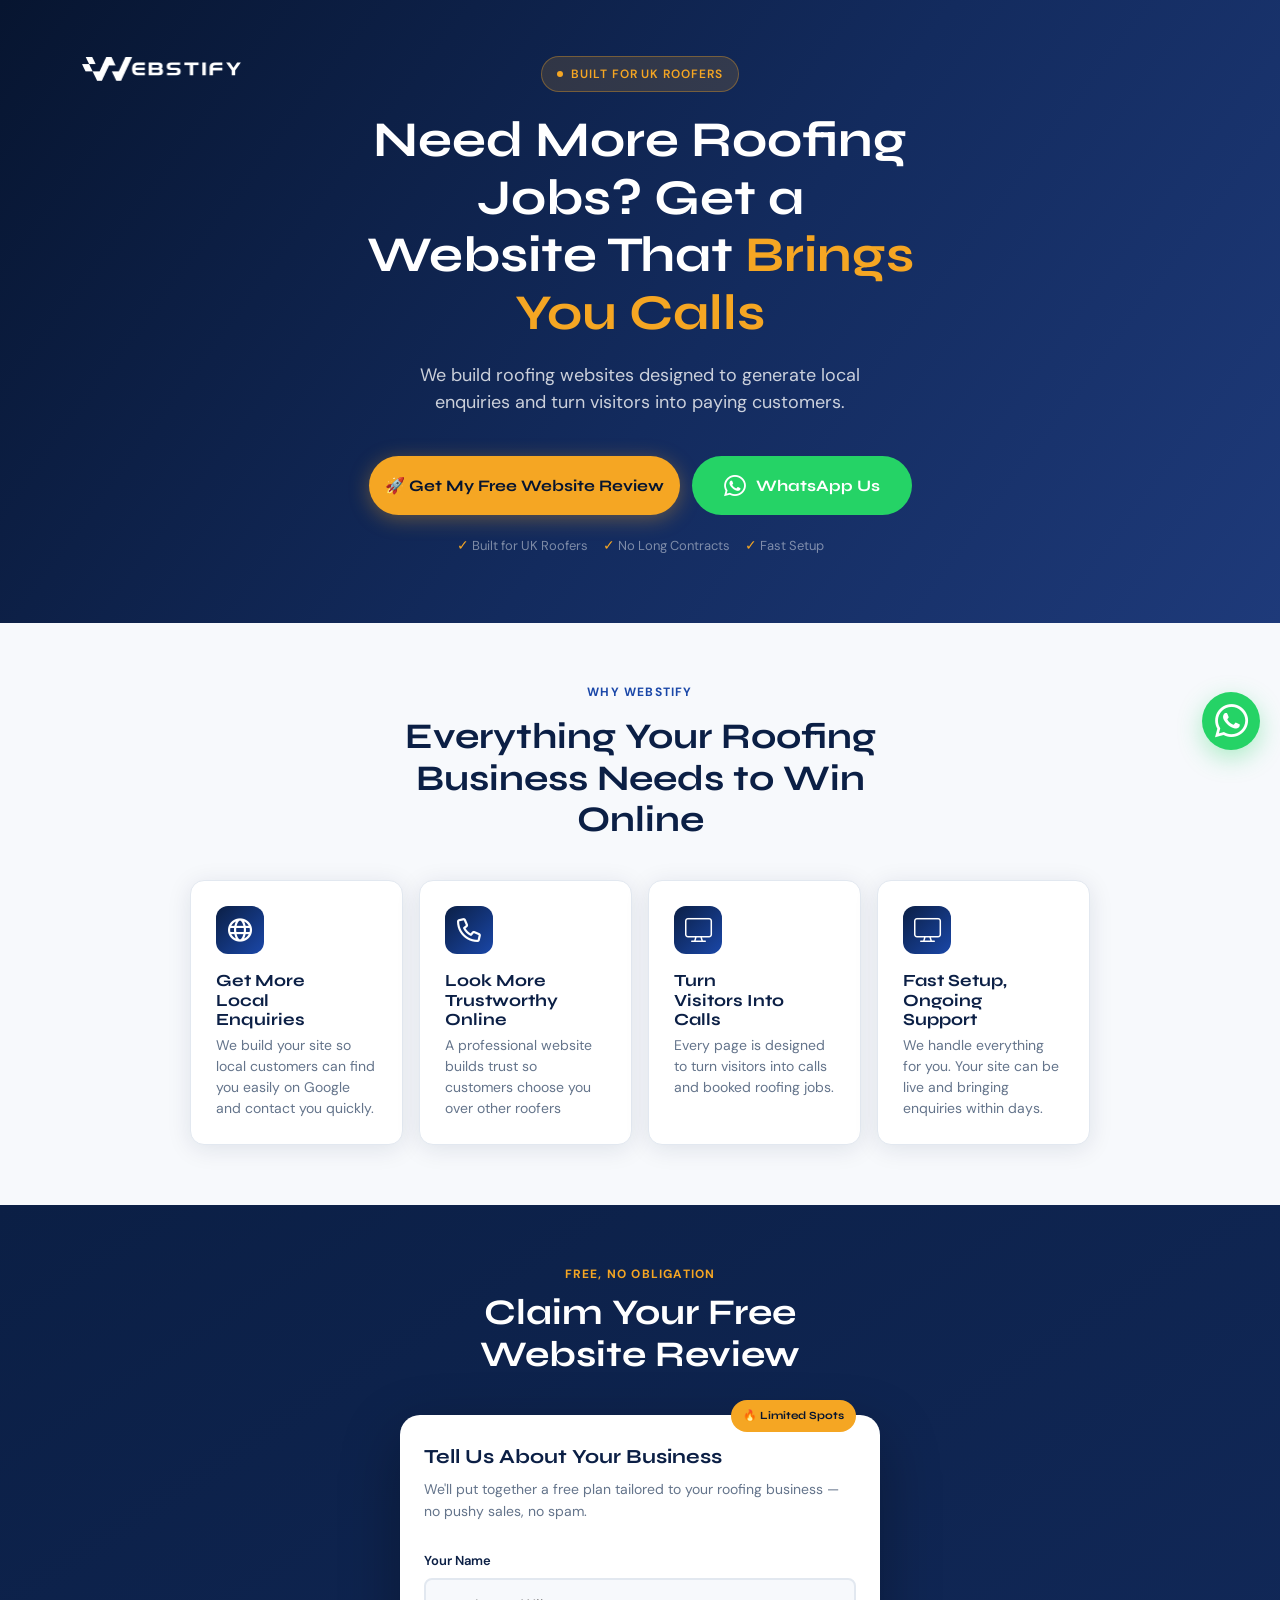
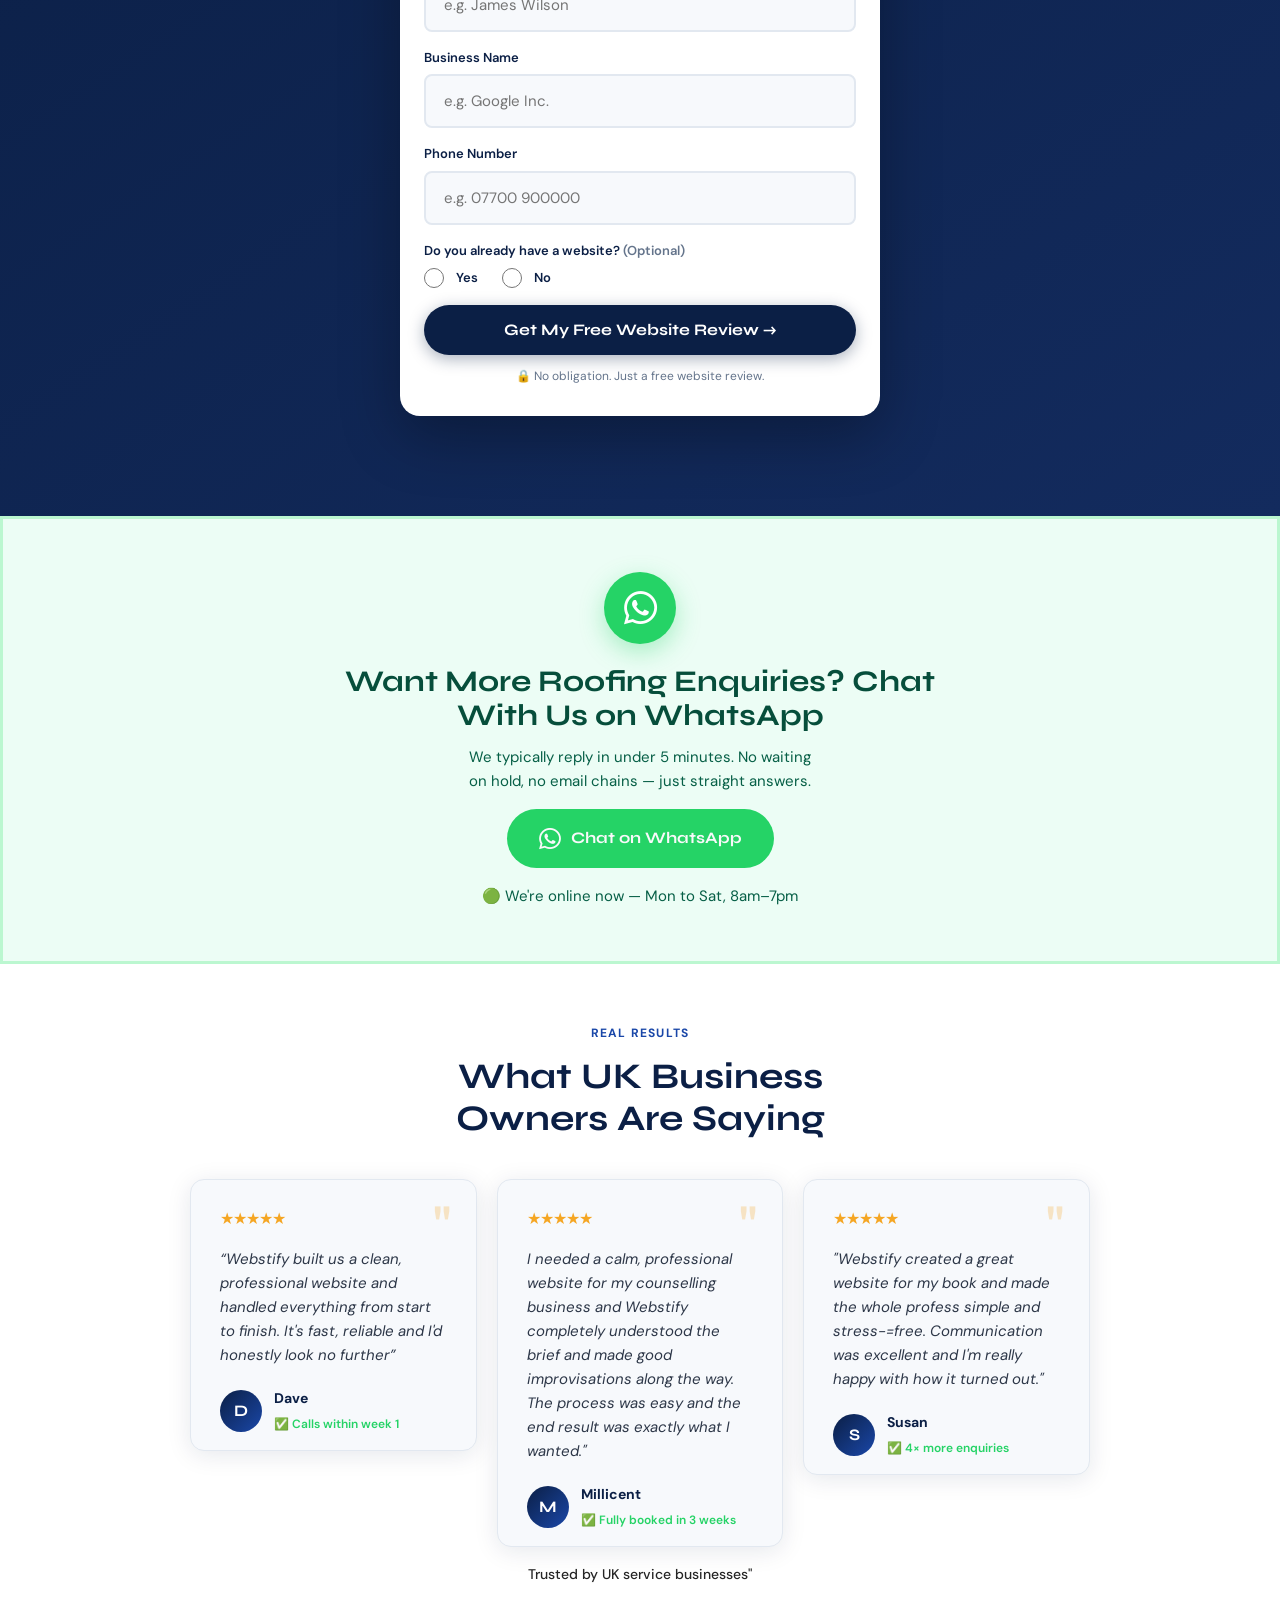
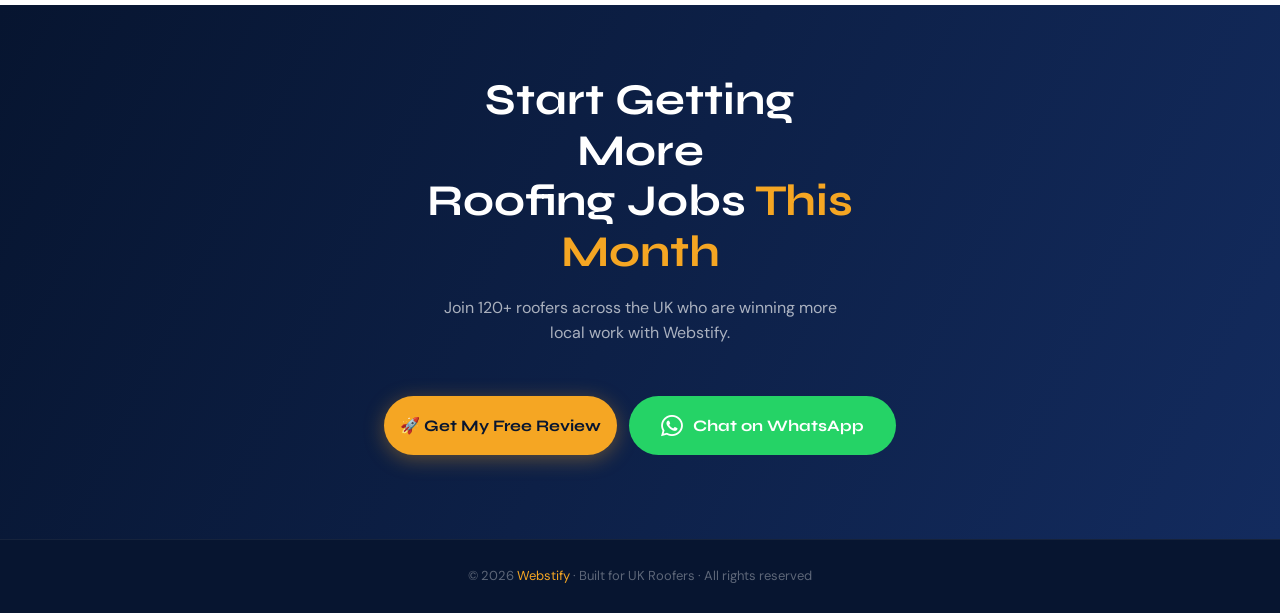
<file: index.html>
<!DOCTYPE html>
<html lang="en-US">
    <head>
        <!-- Meta setup -->
        <meta charset="UTF-8">
        <meta http-equiv="X-UA-Compatible" content="IE=edge">
        <meta name="viewport" content="width=device-width, initial-scale=1, shrink-to-fit=no">
        <meta name="keywords" content="">
        <meta name="decription" content="">
        <!-- Title -->
        <title>Web Design for Roofers | Webstify</title>
        <!-- Fav Icon -->
        <link rel="icon" href="images/favicon.ico">
        <!-- Include Bootstrap -->
        <link rel="stylesheet" href="css/bootstrap.css">
        <!-- link font awesome -->
        <link rel="stylesheet" href="css/font-awesome.css">
        <!-- Main StyleSheet -->
        <link rel="stylesheet" href="style.css">
        <!-- Responsive CSS -->
        <link rel="stylesheet" href="css/responsive.css">
    </head>
    <body>
        <!-- header-area -->
        <header class="hero-area">
            <div class="container">
                <div class="hero-wrapper">
                    <a href="index.html" class="logo">
                        <img src="images/logo.png" alt="">
                    </a>
                    <div class="hero-toper">
                        <span></span> Built for UK Roofers
                    </div>
                    <h2>Need More Roofing Jobs? Get a Website That <span>Brings You Calls</span>
                    </h2>
                    <p>We build roofing websites designed to generate local enquiries and turn visitors into paying customers.</p>
                    <div class="hero-actions">
                        <a href="https://webstify.com/" class="review-btn">🚀 Get My Free Website Review</a>
                        <a href="https://wa.link/kqnqsl" class="whatsapp-btn">
                            <i class="fa-brands fa-whatsapp"></i> WhatsApp Us </a>
                    </div>
                    <div class="hero-features">
                        <ul>
                            <li>
                                <span>✓</span> Built for UK Roofers
                            </li>
                            <li>
                                <span>✓</span> No Long Contracts
                            </li>
                            <li>
                                <span>✓</span> Fast Setup
                            </li>
                        </ul>
                    </div>
                </div>
            </div>
        </header>
        <!-- hero-area end hare-->
        <!-- why area start hare  -->
        <section class="why-area">
            <div class="container">
                <div class="why-wrapper">
                    <div class="why-top">
                        <p>Why Webstify</p>
                        <h2>Everything Your Roofing Business Needs to Win Online</h2>
                    </div>
                    <div class="why-us-list">
                        <div class="single-why-item">
                            <div class="icon">
                                <i class="fa-sharp fa-regular fa-globe"></i>
                            </div>
                            <div class="why-item-content">
                                <h4>Get More Local Enquiries</h4>
                                <p>We build your site so local customers can find you easily on Google and contact you quickly.</p>
                            </div>
                        </div>
                        <div class="single-why-item">
                            <div class="icon">
                                <i class="fa-regular fa-phone"></i>
                            </div>
                            <div class="why-item-content">
                                <h4>Look More Trustworthy Online</h4>
                                <p>A professional website builds trust so customers choose you over other roofers</p>
                            </div>
                        </div>
                        <div class="single-why-item">
                            <div class="icon">
                                <i class="fa-light fa-display"></i>
                            </div>
                            <div class="why-item-content">
                                <h4>Turn <br> Visitors Into Calls </h4>
                                <p>Every page is designed to turn visitors into calls and booked roofing jobs.</p>
                            </div>
                        </div>
                        <div class="single-why-item">
                            <div class="icon">
                                <i class="fa-light fa-display"></i>
                            </div>
                            <div class="why-item-content">
                                <h4>Fast Setup, Ongoing Support</h4>
                                <p>We handle everything for you. Your site can be live and bringing enquiries within days.</p>
                            </div>
                        </div>
                    </div>
                </div>
            </div>
        </section>
        <!-- why area end hare  -->
        <!-- write review area start hare  -->
        <section class="write-review-area">
            <div class="container">
                <div class="write-review-wrapper">
                    <div class="write-review-top">
                        <p>Free, No Obligation</p>
                        <h2>Claim Your Free Website Review</h2>
                    </div>
                    <div class="write-rv-form">
                        <div class="rv-top-wp">
                            <h4>Tell Us About Your Business</h4>
                            <p>We'll put together a free plan tailored to your roofing business — no pushy sales, no spam.</p>
                        </div>
                        <form action="https://formsubmit.co/ps5294773@gmail.com" method="POST">
                            <input type="hidden" name="_subject" value="New Roofing Website Review Request">
                            <input type="hidden" name="_next" value="https://gleeful-puppy-73df6e.netlify.app/thank-you.html">
                            <input type="hidden" name="_captcha" value="true">
                            <input type="text" name="_honey" style="display:none">

                            <div class="single-input">
                                <label for="f-name">Your Name</label>
                                <input type="text" placeholder="e.g. James Wilson" id="f-name" name="name" required>
                            </div>
                            <div class="single-input">
                                <label for="b-name">Business Name</label>
                                <input type="text" placeholder="e.g. Google Inc." id="b-name" name="business_name" required>
                            </div>
                            <div class="single-input">
                                <label for="number">Phone Number</label>
                                <input type="tel" placeholder="e.g. 07700 900000" id="number" name="phone" required>
                            </div>
                            <div class="single-input">
                                <label>Do you already have a website? <span>(Optional)</span>
                                </label>
                                <div class="checkbox-container">
                                    <div class="single-checbox">
                                        <input type="radio" name="has_website" id="yes" value="Yes">
                                        <label for="yes">Yes</label>
                                    </div>
                                    <div class="single-checbox">
                                        <input type="radio" name="has_website" id="no" value="No">
                                        <label for="no">No</label>
                                    </div>
                                </div>
                            </div>
                            <div class="form-bottom">
                                <button type="submit">Get My Free Website Review →</button>
                                <p>🔒 No obligation. Just a free website review.</p>
                            </div>
                        </form>
                        <div class="limited-sport">🔥 Limited Spots</div>
                    </div>
                </div>
            </div>
        </section>
        <!-- write review area end hare  -->
        <!-- whatsapp area start hare  -->
        <section class="whatsapp-area">
            <div class="container">
                <div class="whatsapp-wrapper">
                    <div class="whatsApp-icon">
                        <i class="fa-brands fa-whatsapp"></i>
                    </div>
                    <div class="wp-content">
                        <div class="wp-content-top">
                            <h2>Want More Roofing Enquiries? Chat With Us on WhatsApp</h2>
                            <p>We typically reply in under 5 minutes. No waiting on hold, no email chains — just straight answers.</p>
                        </div>
                        <a href="https://wa.link/kqnqsl" class="whatsapp-btn text-light">
                            <i class="fa-brands fa-whatsapp"></i> Chat on WhatsApp </a>
                        <div class="wp-cnt-btn">🟢 We're online now — Mon to Sat, 8am–7pm</div>
                    </div>
                </div>
            </div>
        </section>
        <!-- whatsapp area end hare  -->
        <!-- result area start hare  -->
        <section class="result-area">
            <div class="container">
                <div class="result-wrapper">
                    <div class="result-wp-top">
                        <p>Real Results</p>
                        <h2>What UK Business Owners Are Saying</h2>
                    </div>
                    <div class="review-list">
                        <div class="single-review">
                            <div class="rating-start">★★★★★</div>
                            <p>“Webstify built us a clean, professional website and handled everything from start to finish. It's fast, reliable and I'd honestly look no further”</p>
                            <div class="reviewer-user">
                                <div class="user-logo"> D </div>
                                <div class="reviewr-info">
                                    <h4>Dave</h4>
                                    <span>✅ Calls within week 1</span>
                                </div>
                            </div>
                            <div class="quite-icon">"</div>
                        </div>
                        <div class="single-review">
                            <div class="rating-start">★★★★★</div>
                            <p>I needed a calm, professional website for my counselling business and Webstify completely understood the brief and made good improvisations along the way. The process was easy and the end result was exactly what I wanted."</p>
                            <div class="reviewer-user">
                                <div class="user-logo"> M </div>
                                <div class="reviewr-info">
                                    <h4>Millicent</h4>
                                    <span>✅ Fully booked in 3 weeks</span>
                                </div>
                            </div>
                            <div class="quite-icon">"</div>
                        </div>
                        <div class="single-review">
                            <div class="rating-start">★★★★★</div>
                            <p>"Webstify created a great website for my book and made the whole profess simple and stress-=free. Communication was excellent and I'm really happy with how it turned out."</p>
                            <div class="reviewer-user">
                                <div class="user-logo"> S </div>
                                <div class="reviewr-info">
                                    <h4>Susan</h4>
                                    <span>✅ 4× more enquiries</span>
                                </div>
                            </div>
                            <div class="quite-icon">"</div>
                        </div>
                    </div>
                </div>
                <div class="review-btm-text">Trusted by UK service businesses"</div>
            </div>
        </section>
        <!-- review area end  -->
        <!-- getting area start hare  -->
        <section class="getting-area">
            <div class="container">
                <div class="getting-wrapper">
                    <h2>Start Getting More <br>Roofing Jobs <span>This Month</span>
                    </h2>
                    <p>Join 120+ roofers across the UK who are winning more local work with Webstify.</p>
                    <div class="hero-actions">
                        <a href="https://webstify.com/" class="review-btn">🚀 Get My Free Review</a>
                        <a href="https://wa.link/kqnqsl" class="whatsapp-btn">
                            <i class="fa-brands fa-whatsapp"></i> Chat on WhatsApp </a>
                    </div>
                </div>
            </div>
        </section>
        <!-- getting area end hare  -->
        <!-- footer area start hare  -->
        <footer class="footer-area">
            <div class="container">
                <div class="footer-wrapper">
                    <p>© 2026 <a href="https://webstify.com/">Webstify</a> · Built for UK Roofers · All rights reserved </p>
                </div>
            </div>
        </footer>
        <div class="fixed-wp-btn">
            <a href="https://wa.link/kqnqsl">
                <div class="whatsApp-icon">
                    <i class="fa-brands fa-whatsapp"></i>
                </div>
            </a>
        </div>
        <!-- Main jQuery -->
        <script src="js/jquery-3.4.1.min.js"></script>
        <!-- Bootstrap.bundle Script -->
        <script src="js/bootstrap.bundle.min.js"></script>
        <!-- Custom jQuery -->
        <script src="js/scripts.js"></script>
        <!-- Scroll-Top button -->
        <a href="#" class="scrolltotop" style="display: none;">
            <i class="fa-regular fa-arrow-up" aria-hidden="true"></i>
            <span class="pluse"></span>
            <span class="pluse2"></span>
        </a>
    </body>
</html>
</file>
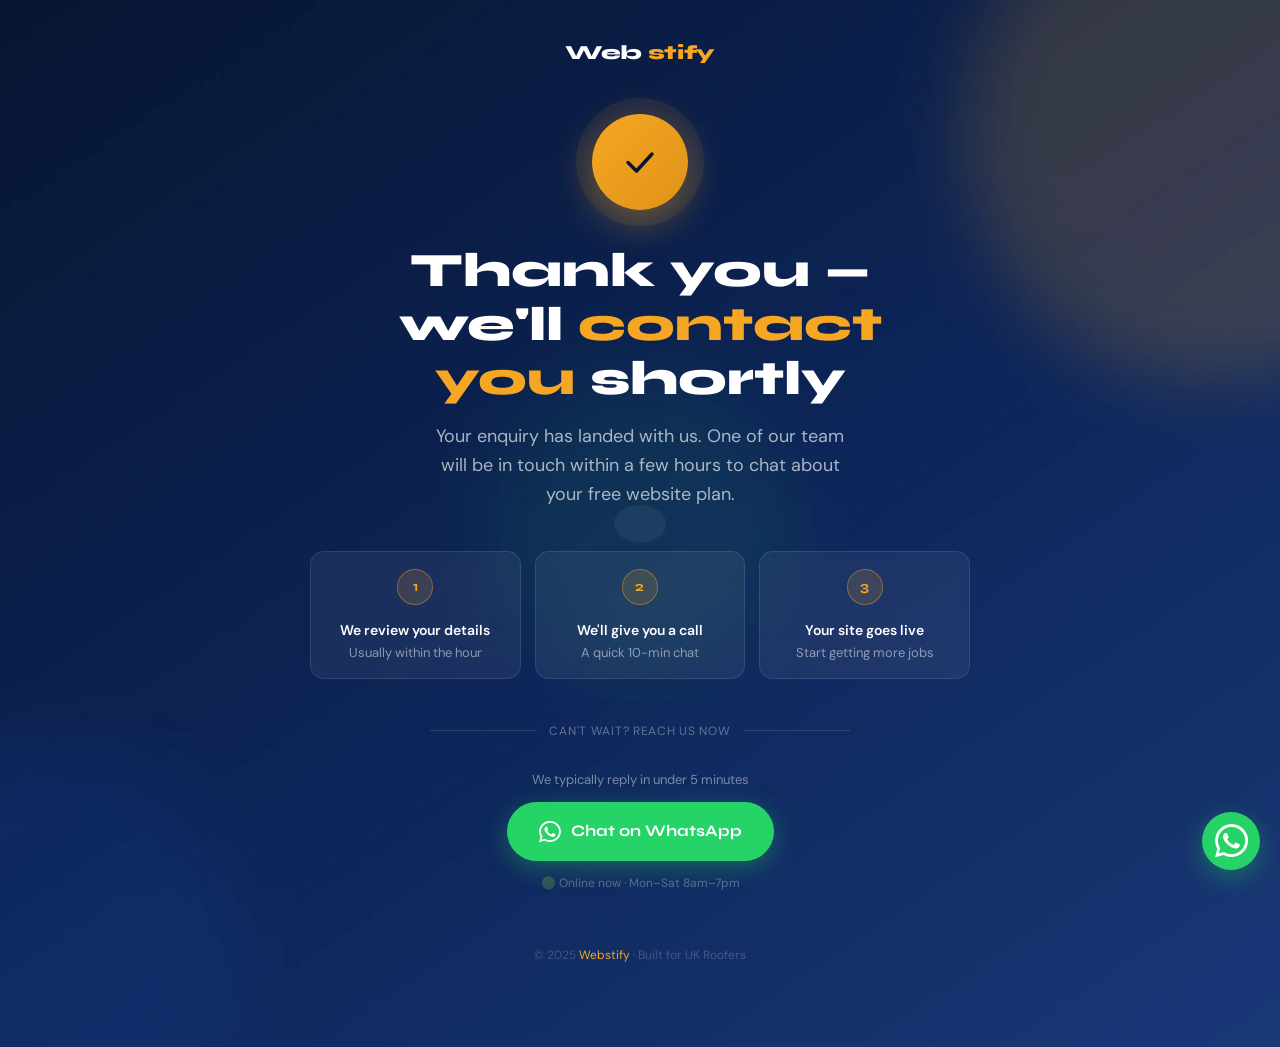
<file: thank-you.html>
<!DOCTYPE html>
<html lang="en-US">
    <head>
        <!-- Meta setup -->
        <meta charset="UTF-8">
        <meta http-equiv="X-UA-Compatible" content="IE=edge">
        <meta name="viewport" content="width=device-width, initial-scale=1, shrink-to-fit=no">
        <meta name="keywords" content="">
        <meta name="decription" content="">
        <!-- Title -->
        <title>Title Here</title>
        <!-- Fav Icon -->
        <link rel="icon" href="images/favicon.ico">
        <!-- Include Bootstrap -->
        <link rel="stylesheet" href="css/bootstrap.css">
        <!-- link font awesome -->
        <link rel="stylesheet" href="css/font-awesome.css">
        <link rel="preload" as="image" href="images/thankyou-bg.png">
        <link rel="stylesheet" href="style.css">
        <!-- Responsive CSS -->
        <link rel="stylesheet" href="css/responsive.css">
    </head>
    <body>
        <main class="main-area">
            <div class="container">
                <div class="main-wrapper">
                    <div class="site-name">
                        <a href="#">Web <span>stify</span>
                        </a>
                    </div>
                    <div class="thank-you-check">
                        <svg xmlns="http://www.w3.org/2000/svg" width="44" height="44" viewBox="0 0 44 44" fill="none">
                            <path d="M10 22.5L18.5 31L34 14" stroke="#071530" stroke-width="3.5" stroke-linecap="round" stroke-linejoin="round" />
                        </svg>
                    </div>
                    <div class="thank-you-title"> Thank you — <br>we'll <span>contact <br>you </span>shortly </div>
                    <div class="thank-text">
                        <p>Your enquiry has landed with us. One of our team will be in touch within a few hours to chat about your free website plan.</p>
                    </div>
                    <div class="review-steps">
                        <div class="signle-review-step">
                            <div class="step-serial">1</div>
                            <div class="step-content">
                                <h4>We review your details</h4>
                                <p>Usually within the hour</p>
                            </div>
                        </div>
                        <div class="signle-review-step">
                            <div class="step-serial">2</div>
                            <div class="step-content">
                                <h4>We'll give you a call</h4>
                                <p>A quick 10-min chat</p>
                            </div>
                        </div>
                        <div class="signle-review-step">
                            <div class="step-serial">3</div>
                            <div class="step-content">
                                <h4>Your site goes live</h4>
                                <p>Start getting more jobs</p>
                            </div>
                        </div>
                    </div>
                    <div class="reach-us-wp">
                        <div class="reach-title">
                            <span></span>
                            <p>Can't wait? Reach us now</p>
                            <span></span>
                        </div>
                        <div class="reach-container">
                            <p>We typically reply in under 5 minutes</p>
                            <a href="https://wa.link/kqnqsl" class="whatsapp-btn">
                                <i class="fa-brands fa-whatsapp"></i> Chat on WhatsApp </a>
                            <div class="reach-btm-text">🟢 Online now · Mon–Sat 8am–7pm</div>
                        </div>
                    </div>
                    <div class="footer-text">
                        <p>© 2025 <a href="https://webstify.com/">Webstify</a> · Built for UK Roofers </p>
                    </div>
                </div>
            </div>
        </main>
        <div class="fixed-wp-btn thank-you">
            <a href="https://wa.link/kqnqsl">
                <div class="whatsApp-icon">
                    <i class="fa-brands fa-whatsapp"></i>
                </div>
            </a>
        </div>

        <script src="js/jquery-3.4.1.min.js"></script>
        <script src="js/bootstrap.bundle.min.js"></script>
        <script src="js/scripts.js"></script>
        <a href="#" class="scrolltotop" style="display: none;">
            <i class="fa-regular fa-arrow-up" aria-hidden="true"></i>
            <span class="pluse"></span>
            <span class="pluse2"></span>
        </a>
    </body>
</html>
</file>
<file: style.css>
@import url('https://fonts.googleapis.com/css2?family=DM+Sans:ital,opsz,wght@0,9..40,100..1000;1,9..40,100..1000&family=Syne:wght@400..800&display=swap');
:root {
    --font-syne: "Syne", sans-serif;
    --font-dm-sens: "DM Sans", sans-serif;
    --primaryColor: #F5A623;
    --whiteColor: #fff;
    --blackColor: #000;
}

html {
    scroll-behavior: smooth;
}

body {
    font-family: var(--font-dm-sens);
    font-size: 16px;
    font-weight: 400;
    background: var(--whiteColor);
    color: #333333;
}

h1,
h2,
h3,
h4,
h5,
h6 {
    margin: 0;
    font-weight: 700;
}

p,
figure,
label {
    margin: 0;
}

img {
    max-width: 100%;
    vertical-align: middle;
}

small {
    font-size: inherit;
}

a {
    display: inline-block;
    text-decoration: none;
    color: inherit;
    transition: 0.2s all ease;
    -webkit-transition: 0.2s all ease;
}

a:hover {
    text-decoration: none;
}

ul {
    list-style-type: none;
    padding: 0;
    margin: 0;
}

input,
button {
    background-color: transparent;
    border: 1px solid transparent;
    outline: none;
    transition: 0.2s all ease;
    -webkit-transition: 0.2s all ease;
}

input[type=number] {
    -moz-appearance: textfield;
    -webkit-appearance: textfield;
    appearance: textfield;
}

select {
    cursor: pointer;
    -webkit-appearance: none;
    -moz-appearance: none;
    appearance: none;
    background-image: url(images/select-input-arrow.png);
    background-repeat: no-repeat;
    background-size: 15px;
    background-position: calc(100% - 15px) 50%;
}

input::-webkit-outer-spin-button,
input::-webkit-inner-spin-button {
    -webkit-appearance: none;
    appearance: none;
    margin: 0;
}

::selection {
    color: var(--whiteColor);
    background: var(--primaryColor);
}

::-webkit-selection {
    color: var(--whiteColor);
    background: var(--primaryColor);
}

::-moz-selection {
    color: var(--whiteColor);
    background: var(--primaryColor);
}

.text-primary {
    color: var(--primaryColor) !important;
}

.font-medium {
    font-weight: 500 !important;
}

.font-semibold {
    font-weight: 600 !important;
}

.bg-included {
    background-repeat: no-repeat;
    background-size: cover;
    background-position: center;
}

.absolute-center {
    position: absolute;
    left: 50%;
    top: 50%;
    transform: translate(-50%, -50%);
}

.flex-col-between {
    display: flex;
    flex-direction: column;
    justify-content: space-between;
}

.gap-x-26 {
    row-gap: 26px;
}

.scrolltotop {
    width: 40px;
    height: 40px;
    line-height: 40px;
    border-radius: 50%;
    background: var(--primaryColor);
    text-align: center;
    font-size: 22px;
    color: #ffffff;
    position: fixed;
    right: 30px;
    bottom: 25px;
    display: none;
    animation: lab_top_up 5s linear infinite;
    -webkit-transition: all 0.3s ease;
    -moz-transition: all 0.3s ease;
    transition: all 0.3s ease;
    z-index: 1;
}

.scrolltotop i {
    color: var(--whiteColor);
}

@keyframes lab_top_up {
    0% {
        transform: translateY(-15px);
    }
    50% {
        transform: translateY(0px);
    }
    100% {
        transform: translateY(-15px);
    }
}

.pluse,
.pluse2 {
    position: relative;
    top: 10px;
    left: -8px;
    z-index: -1;
}

.pluse::before,
.pluse2::before {
    width: 40px;
    height: 40px;
}

.pluse::after,
.pluse::before,
.pluse2::after,
.pluse2::before {
    background: var(--primaryColor);
    border-radius: 50%;
    left: 50%;
    top: 50%;
    display: block;
    content: '';
    position: absolute;
    top: 2px;
    left: 0;
}

.pluse::after,
.pluse2::after {
    width: 30px;
    height: 30px;
    background: transparent;
    margin-left: -15px;
    margin-top: -15px;
}

.pluse::before {
    -webkit-animation: pluse_animate 2.5s infinite linear;
    animation: pluse_animate 2.5s infinite linear;
}

.pluse2::before {
    -webkit-animation: pluse_animate 3s infinite linear;
    animation: pluse_animate 3s infinite linear;
}

@keyframes pluse_animate {
    0% {
        opacity: 1;
        -webkit-transform: translate(-50%, -50%) scale(0.3);
        transform: translate(-50%, -50%) scale(0.3);
    }
    100% {
        opacity: 0;
        -webkit-transform: translate(-50%, -50%) scale(2);
        transform: translate(-50%, -50%) scale(2);
    }
}

/*======= header-area design =======*/

.hero-area {
    background: linear-gradient(126.57deg, #071530 0%, #132B5E 55%, #1E3A7A 100%);
    padding-top: 56px;
    padding-bottom: 67px;
    color: var(--whiteColor);
}

.hero-wrapper {
    display: flex;
    flex-direction: column;
    gap: 20px;
    align-items: center;
    position: relative;
}

.hero-wrapper .logo {
    position: absolute;
    left: 0;
    top: 0;
    max-width: 160px;
}

.hero-toper {
    display: flex;
    align-items: center;
    gap: 8px;
    padding: 8px 15px;
    border: 1px solid #F5A62359;
    border-radius: 100px;
    font-size: 12px;
    font-weight: 600;
    color: var(--primaryColor);
    text-transform: uppercase;
    letter-spacing: 0.96px;
    background: #F5A62326;
}

.hero-toper span {
    width: 6px;
    height: 6px;
    border-radius: 50%;
    background: var(--primaryColor);
}

.hero-wrapper h2 {
    font-family: var(--font-syne);
    font-size: 50px;
    line-height: 57.5px;
    font-weight: 700;
    max-width: 557px;
    text-align: center;
}

.hero-wrapper h2 span {
    color: var(--primaryColor);
}

.hero-wrapper p {
    font-size: 18px;
    text-align: center;
    max-width: 463px;
    color: #FFFFFFC7;
}

.hero-actions {
    display: flex;
    justify-content: center;
    gap: 12px;
    padding-top: 20px;
    flex-wrap: wrap;
}

.review-btn {
    padding: 15px 16px;
    font-size: 16px;
    font-weight: 700;
    font-family: var(--font-syne);
    color: #071530;
    background: var(--primaryColor);
    border-radius: 100px;
    box-shadow: 0px 4px 20px 0px #F5A62359;
    display: flex;
    align-items: center;
}

.whatsapp-btn {
    display: flex;
    align-items: center;
    justify-content: center;
    gap: 10px;
    background: #25D366;
    padding: 17px 32px;
    border-radius: 100px;
    font-size: 16px;
    font-weight: 700;
    font-family: var(--font-syne);
}

.whatsapp-btn i {
    font-size: 25px;
}

.hero-actions a:hover {
    opacity: 0.9;
}

.hero-features ul {
    display: flex;
    align-items: center;
    gap: 15px;
    flex-wrap: wrap;
    justify-content: center;
}

.hero-features ul li {
    font-size: 13px;
    color: #FFFFFF73;
}

.hero-features ul li span {
    font-size: 14px;
    color: var(--primaryColor);
}

/*========== hero area end harea ======== */

/*======= why area style start hare ===== */

.why-area {
    padding-block: 60px;
    background: #F7F9FC;
}

.why-top {
    display: flex;
    flex-direction: column;
    gap: 14px;
    align-items: center;
}

.why-top p {
    font-weight: 700;
    font-style: Bold;
    font-size: 12px;
    line-height: 19.2px;
    letter-spacing: 1.2px;
    text-align: center;
    vertical-align: middle;
    text-transform: uppercase;
    color: #1A47A8;
}

.why-top h2 {
    font-family: var(--font-syne);
    font-weight: 700;
    font-size: 36px;
    line-height: 41.4px;
    text-align: center;
    color: #0B1F45;
    max-width: 471px;
}

.why-wrapper {
    display: flex;
    flex-direction: column;
    gap: 40px;
}

.why-us-list {
    display: grid;
    grid-template-columns: repeat(4, 1fr);
    gap: 16px;
    width: 100%;
    max-width: 900px;
    margin-inline: auto;
}

.single-why-item {
    box-shadow: 0px 4px 24px 0px #0B1F451A;
    padding: 25px;
    border: 1px solid #E2E8F0;
    background: var(--whiteColor);
    border-radius: 14px;
    display: flex;
    flex-direction: column;
    gap: 17px;
}

.single-why-item .icon {
    background: linear-gradient(135deg, #0B1F45 0%, #1A47A8 100%);
    width: 48px;
    height: 48px;
    border-radius: 12px;
    font-size: 24px;
    color: var(--whiteColor);
    display: flex;
    justify-content: center;
    align-items: center;
}

.single-why-item h4 {
    font-family: var(--font-syne);
    font-weight: 700;
    font-size: 17px;
    line-height: 19.55px;
    color: #0B1F45;
    max-width: 136px;
}

.why-item-content {
    display: flex;
    flex-direction: column;
    gap: 5px;
}

.why-item-content p {
    font-weight: 400;
    font-size: 14px;
    line-height: 21px;
    color: #64748B;
}

/*========== why area style end hare ======= */

/*======= write review area style start hare ====== */

.write-review-area {
    color: var(--whiteColor);
    background: linear-gradient(146.91deg, #0B1F45 0%, #132B5E 100%);
    padding-top: 60px;
    padding-bottom: 100px;
}

.write-review-top {
    display: flex;
    flex-direction: column;
    align-items: center;
    gap: 8px;
}

.write-review-top p {
    font-weight: 700;
    font-size: 12px;
    line-height: 19.2px;
    letter-spacing: 1.2px;
    text-align: center;
    text-transform: uppercase;
    color: #F5A623;
}

.write-review-top h2 {
    font-family: var(--font-syne);
    font-weight: 700;
    font-size: 36px;
    line-height: 41.4px;
    letter-spacing: 0%;
    text-align: center;
    max-width: 440px;
}

.write-review-wrapper {
    display: flex;
    flex-direction: column;
    gap: 40px;
}

.write-rv-form {
    padding: 30px 24px;
    background: var(--whiteColor);
    box-shadow: 0px 20px 60px 0px #0000004D;
    border-radius: 20px;
    width: 100%;
    max-width: 480px;
    margin-inline: auto;
    display: flex;
    flex-direction: column;
    gap: 24px;
    color: #64748B;
    position: relative;
}

.rv-top-wp {
    display: flex;
    flex-direction: column;
    gap: 10px;
}

.rv-top-wp h4 {
    font-family: var(--font-syne);
    font-weight: 700;
    font-size: 20px;
    line-height: 23px;
    letter-spacing: 0%;
    color: #0B1F45;
}

.rv-top-wp p {
    font-size: 14px;
    line-height: 22.4px;
    letter-spacing: 0%;
}

.write-rv-form form {
    display: flex;
    flex-direction: column;
    gap: 16px;
    padding-top: 4px;
}

.single-input {
    display: flex;
    flex-direction: column;
    gap: 6px;
}

.single-input label {
    font-weight: 600;
    font-size: 13px;
    line-height: 20.8px;
    color: #0B1F45;
}

.single-input input {
    padding: 15px 18px;
    border: 2px solid #E2E8F0;
    background: #F7F9FC;
    border-radius: 8px;
    font-size: 15px;
    line-height: 1;
    color: #0B1F45;
}

.single-input label span {
    color: #64748B;
}

.checkbox-container {
    display: flex;
    align-items: center;
    gap: 24px;
}

.single-checbox input {
    width: 20px;
    height: 20px;
    /* accent-color: var(--primaryColor); */
}

.single-checbox {
    display: flex;
    align-items: center;
    gap: 12px;
}

.form-bottom button {
    padding: 16px 20px;
    background: #0B1F45;
    color: var(--whiteColor);
    width: 100%;
    border-radius: 100px;
    box-shadow: 0px 4px 16px 0px #0B1F4559;
    font-family: var(--font-syne);
    font-weight: 700;
    font-size: 16px;
    line-height: 100%;
    letter-spacing: 0%;
    text-align: center;
}

.form-bottom {
    display: flex;
    flex-direction: column;
    text-align: center;
    gap: 12px;
}

.form-bottom p {
    font-size: 12px;
    line-height: 19.2px;
    letter-spacing: 0%;
    text-align: center;
}

.limited-sport {
    position: absolute;
    right: 24px;
    top: -15px;
    padding: 7px 12px;
    background: var(--primaryColor);
    border-radius: 100px;
    font-family: var(--font-syne);
    font-weight: 700;
    font-size: 11px;
    line-height: 17.6px;
    letter-spacing: 0%;
    color: #071530;
}

/*======= write review style end hare ====== */

/*======= whatsapp area style start hare ===== */

.whatsapp-area {
    padding-block: 53px;
    background: #ECFDF5;
    border-width: 2px, 0px, 2px, 0px;
    border-style: solid;
    border-color: #BBF7D0;
}

.whatsapp-wrapper {
    display: flex;
    flex-direction: column;
    align-items: center;
    gap: 20px;
}

.whatsApp-icon {
    width: 72px;
    height: 72px;
    display: flex;
    align-items: center;
    justify-content: center;
    border-radius: 50%;
    box-shadow: 0px 8px 24px 0px #25D36659;
    background: #25D366;
    color: var(--whiteColor);
    font-size: 38px;
}

.wp-content {
    display: flex;
    flex-direction: column;
    gap: 16px;
    align-items: center;
}

.wp-content-top {
    display: flex;
    flex-direction: column;
    gap: 12px;
    align-items: center;
}

.wp-content-top h2 {
    font-family: var(--font-syne);
    font-weight: 700;
    font-size: 30px;
    line-height: 34.5px;
    text-align: center;
    color: #064E3B;
    max-width: 672px;
}

.wp-content-top p {
    font-weight: 400;
    font-size: 15px;
    line-height: 24px;
    text-align: center;
    max-width: 360px;
    color: #065F46;
}

.wp-cnt-btn {
    font-weight: 400;
    font-size: 15px;
    line-height: 24px;
    text-align: center;
    color: #065F46;
}

.whatsapp-btn:hover {
    opacity: 0.9;
}

/*========== whatsapp area style end hare ========== */

/*=========== result area style start hare ======== */

.result-area {
    padding-top: 60px;
    padding-bottom: 20px;
    background: #fff;
}

.result-wrapper {
    display: flex;
    flex-direction: column;
    gap: 40px;
    align-items: center;
}

.result-wp-top {
    display: flex;
    flex-direction: column;
    align-items: center;
    gap: 13px;
}

.result-wp-top p {
    color: #1A47A8;
    text-align: center;
    font-size: 12px;
    font-style: normal;
    font-weight: 700;
    line-height: 160%;
    letter-spacing: 1.2px;
    text-transform: uppercase;
}

.result-wp-top h2 {
    color: #0B1F45;
    text-align: center;
    font-family: var(--font-syne);
    font-size: 36px;
    font-style: normal;
    font-weight: 700;
    line-height: 115%;
    max-width: 423px;
}

.review-list {
    display: flex;
    align-items: start;
    gap: 20px;
    width: 100%;
    max-width: 900px;
    flex-wrap: wrap;
}

.single-review {
    display: flex;
    flex-direction: column;
    padding-top: 26px;
    padding-bottom: 16px;
    padding-inline: 29px;
    border-radius: 14px;
    border: 1px solid #E2E8F0;
    background: #F7F9FC;
    box-shadow: 0 4px 24px 0 rgba(11, 31, 69, 0.10);
    width: calc((100% - 40px) / 3);
    position: relative;
}

.rating-start {
    color: #F5A623;
    font-family: "Segoe UI Symbol";
    font-size: 16px;
    font-style: normal;
    font-weight: 400;
    line-height: 160%;
    letter-spacing: -1px;
    margin-bottom: 16px;
}

.single-review p {
    color: #2D3748;
    font-size: 15px;
    font-style: italic;
    font-weight: 400;
    line-height: 160%;
    max-width: 225px;
}

.reviewer-user {
    display: flex;
    align-items: center;
    gap: 12px;
    margin-top: 20px;
}

.reviewer-user .user-logo {
    display: flex;
    width: 42px;
    height: 42px;
    padding: 11.21px 4.778px 11.79px 5.17px;
    justify-content: center;
    align-items: center;
    border-radius: 21px;
    background: linear-gradient(135deg, #0B1F45 0%, #1A47A8 100%);
    color: #FFF;
    text-align: center;
    font-family: var(--font-syne);
    font-size: 16px;
    font-style: normal;
    font-weight: 700;
    line-height: 160%;
}

.reviewr-info {
    display: flex;
    flex-direction: column;
    gap: 5px;
    flex: 1;
}

.reviewr-info h4 {
    color: #0B1F45;
    font-size: 14px;
    font-style: normal;
    font-weight: 700;
    line-height: 160%;
}

.reviewr-info span {
    color: #25D366;
    font-size: 12px;
    font-style: normal;
    font-weight: 600;
    line-height: 160%;
}

.quite-icon {
    position: absolute;
    color: #F5A623;
    font-family: var(--font-syne);
    font-size: 64px;
    font-style: normal;
    font-weight: 400;
    line-height: 100%;
    top: 16px;
    right: 24px;
    opacity: 0.25;
}

.review-btm-text {
    color: #252525;
    text-align: center;
    font-size: 14px;
    font-style: normal;
    font-weight: 500;
    line-height: 142.857%;
    margin-top: 18px;
}

/*========== review area style end hare ========== */

/*============ getting area style start hare ====== */

.getting-area {
    padding-top: 70px;
    padding-bottom: 84px;
    background: linear-gradient(116deg, #071530 0%, #132B5E 100%);
    color: var(--whiteColor);
}

.getting-wrapper {
    display: flex;
    flex-direction: column;
    align-items: center;
}

.getting-wrapper h2 {
    color: #FFF;
    text-align: center;
    font-family: var(--font-syne);
    font-size: 44px;
    font-style: normal;
    font-weight: 700;
    line-height: 115%;
    max-width: 447px;
}

.getting-wrapper h2 span {
    color: var(--primaryColor);
}

.getting-wrapper p {
    color: rgba(255, 255, 255, 0.65);
    text-align: center;
    font-size: 16px;
    font-style: normal;
    font-weight: 400;
    line-height: 160%;
    max-width: 398px;
    margin-top: 17.58px;
}

.getting-wrapper .hero-actions {
    margin-top: 30px;
}

/*=============footer style start hare =============== */

.footer-area {
    padding-block: 26px;
    border-top: 1px solid rgba(255, 255, 255, 0.06);
    background: #071530;
}

.footer-wrapper p {
    color: rgba(255, 255, 255, 0.35);
    text-align: center;
    font-size: 13px;
    font-style: normal;
    font-weight: 400;
    line-height: 160%;
}

.footer-wrapper p a {
    color: var(--primaryColor);
}

.fixed-wp-btn {
    position: fixed;
    right: 20px;
    bottom: 150px;
}

.fixed-wp-btn .whatsApp-icon {
    width: 58px;
    height: 58px;
}

/*========= Footer style end hare ========== */

/*=================================
 THANK YOU PAGE STYLE 
================================== */

.main-area {
    min-height: 100dvh;
    background: url(images/thankyou-bg.webp) no-repeat;
    background-size: cover;
    background-position: center;
    color: var(--whiteColor);
}

.main-wrapper {
    display: flex;
    flex-direction: column;
    align-items: center;
    padding-top: 40px;
}

.site-name a {
    color: #FFF;
    text-align: center;
    font-family: var(--font-syne);
    font-size: 20px;
    font-style: normal;
    font-weight: 800;
    line-height: normal;
    letter-spacing: -0.4px;
}

.site-name a span {
    color: var(--primaryColor);
}

.thank-you-check {
    width: 96px;
    height: 96px;
    border-radius: 48px;
    background: rgba(255, 255, 255, 0.00);
    box-shadow: 0 0 0 16px rgba(245, 166, 35, 0.08), 0 12px 40px 0 rgba(245, 166, 35, 0.40);
    display: flex;
    align-items: center;
    justify-content: center;
    margin-top: 48px;
    margin-bottom: 34px;
    background: linear-gradient(135deg, #F5A623 0%, #E09318 100%);
}

.thank-you-title {
    color: #FFF;
    text-align: center;
    font-family: var(--font-syne);
    font-size: 48px;
    font-style: normal;
    font-weight: 800;
    line-height: 112%;
}

.thank-you-title span {
    color: var(--primaryColor);
}

.thank-text p {
    color: rgba(255, 255, 255, 0.65);
    text-align: center;
    font-size: 18px;
    font-style: normal;
    font-weight: 400;
    line-height: 160%;
    margin-top: 17px;
    max-width: 409px;
}

.review-steps {
    display: grid;
    grid-template-columns: repeat(3, 1fr);
    gap: 14px;
    width: 100%;
    max-width: 660px;
    padding-top: 42px;
}

.signle-review-step {
    display: flex;
    flex-direction: column;
    border-radius: 14px;
    border: 1px solid rgba(255, 255, 255, 0.10);
    background: rgba(255, 255, 255, 0.06);
    backdrop-filter: blur(3px);
    padding: 17px 20px;
    align-items: center;
}

.step-serial {
    display: flex;
    width: 36px;
    height: 36px;
    padding: 9.5px 0;
    justify-content: center;
    align-items: center;
    border-radius: 18px;
    border: 1px solid rgba(245, 166, 35, 0.40);
    background: rgba(245, 166, 35, 0.15);
    color: #F5A623;
    text-align: center;
    font-family: var(--font-syne);
    font-size: 14px;
    font-style: normal;
    font-weight: 700;
    line-height: normal;
}

.signle-review-step h4 {
    color: #FFF;
    text-align: center;
    font-size: 14px;
    font-style: normal;
    font-weight: 600;
    line-height: normal;
    margin-top: 16px;
}

.signle-review-step p {
    color: rgba(255, 255, 255, 0.50);
    text-align: center;
    font-size: 13px;
    font-style: normal;
    font-weight: 400;
    line-height: normal;
    margin-top: 5px;
}

.reach-us-wp {
    padding-top: 44px;
    width: 100%;
    display: flex;
    flex-direction: column;
    align-items: center;
}

.reach-title {
    display: flex;
    align-items: center;
    width: 100%;
    max-width: 420px;
    gap: 12px;
}

.reach-title span {
    display: block;
    height: 1px;
    background: rgba(255, 255, 255, 0.12);
    flex: 1;
}

.reach-title p {
    color: rgba(255, 255, 255, 0.35);
    text-align: center;
    font-size: 12px;
    font-style: normal;
    font-weight: 400;
    line-height: normal;
    letter-spacing: 0.72px;
    text-transform: uppercase;
}

.reach-container {
    display: flex;
    flex-direction: column;
    gap: 14px;
    align-items: center;
    padding-top: 32px;
}

.reach-container .whatsapp-btn {
    border-radius: 100px;
    background: #25D366;
    box-shadow: 0 6px 24px 0 rgba(37, 211, 102, 0.35);
}

.reach-container p {
    color: rgba(255, 255, 255, 0.45);
    text-align: center;
    font-size: 13px;
    font-style: normal;
    font-weight: 400;
    line-height: normal;
}

.reach-btm-text {
    color: rgba(255, 255, 255, 0.30);
    text-align: center;
    font-size: 12px;
    font-style: normal;
    font-weight: 400;
    line-height: normal;
}

.footer-text {
    margin-top: 56px;
    margin-bottom: 84px;
    color: rgba(255, 255, 255, 0.20);
    text-align: center;
    font-size: 12px;
    font-style: normal;
    font-weight: 400;
    line-height: normal;
}

.footer-text a {
    color: var(--primaryColor);
}

.fixed-wp-btn.thank-you {
    bottom: 30px;
}
</file>
<file: css/responsive.css>
@media screen and (min-width: 1400px) {
    .container {
        max-width: 1344px;
    }
}

/*
====================================
large Screen - Others
====================================
*/
@media screen and (min-width: 1200px) and (max-width: 1399px) {



}

/*
====================================
Medium Screen - Others
====================================
*/
@media screen and (min-width: 992px) and (max-width: 1199px) {
    .gap-x-40 {
        row-gap: 50px;
    }


}

/*
====================================
Small Screen - Tablate
====================================
*/
@media screen and (min-width: 768px) and (max-width: 991px) {
    .gap-x-40 {
        row-gap: 45px;
    }


    .why-us-list {
        grid-template-columns: repeat(2, 1fr);
    }


}

/*
====================================
Xtra Small Screen - Small Mobile
====================================
*/
@media screen and (max-width: 767px) {
    .container {
        padding-inline: 20px;
    }

    /* hero  */

.hero-area {
	background: linear-gradient(159.86deg, #071530 0%, #132B5E 55%, #1E3A7A 100%);
}
.hero-wrapper .logo {
	display: none;
}
.hero-wrapper h2 {
	font-size: 28px;
	line-height: 32.5px;
	max-width: 306px;
}
.hero-wrapper p {
	font-size: 15px;
}
.hero-actions {
	flex-direction: column;
	padding-top: 0;
}

.why-us-list {
        grid-template-columns: 1fr;
    }

.why-top h2 {
	font-size: 24px;
	line-height: 27.4px;
}
.single-why-item {
	flex-direction: row;
}
.why-item-content {
	flex: 1;
}
.single-why-item h4 {
	max-width: 190px;
}
.form-bottom button {
	padding: 16px 16px;
	font-size: 14px;
}
.write-review-top h2 {
	font-size: 24px;
	line-height: 27.4px;
	max-width: 293px;
}
.write-review-area {
	padding-block: 60px;
}


.whatsapp-area {
	padding-top: 36px;
	padding-bottom: 78px;
}
.wp-content-top h2 {
	font-size: 22px;
	line-height: 25.5px;
	max-width: 329px;
}


.review-list {
	flex-direction: column;
}
.single-review {
	width: 100%;
}
.single-review p {
	max-width: 100%;
}
.result-wp-top h2 {
	font-size: 24px;
}


.getting-wrapper h2 {
	font-size: 26px;
}


/* thank you page  */

.thank-you-title {
	font-size: 28px;
}
.review-steps {
	grid-template-columns: 1fr;
}
.signle-review-step {
	flex-direction: row;
	gap: 16px;
}

.step-content {
	text-align: left;
	display: flex;
	flex-direction: column;
	align-items: start;
}
.thank-text p {
	font-size: 15px;
}

}



@media screen and (max-width: 575px) {


}
</file>
